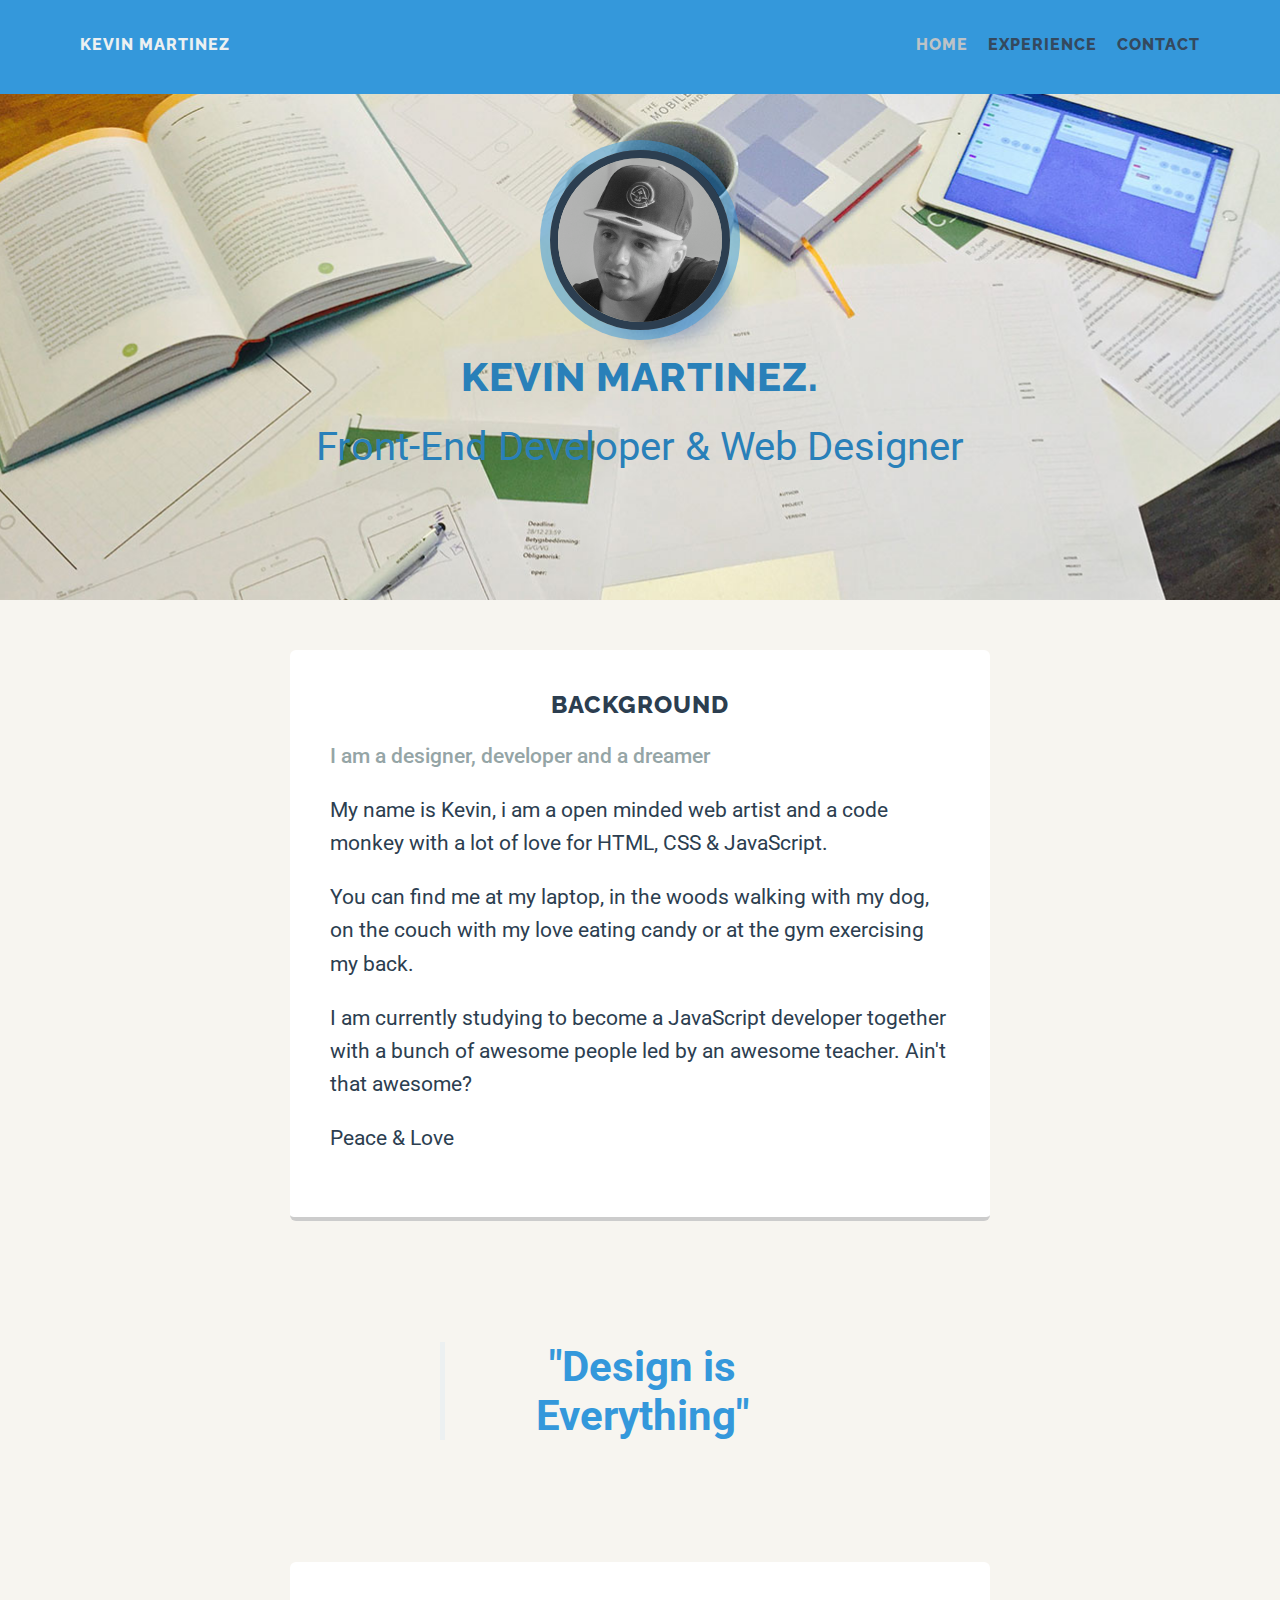
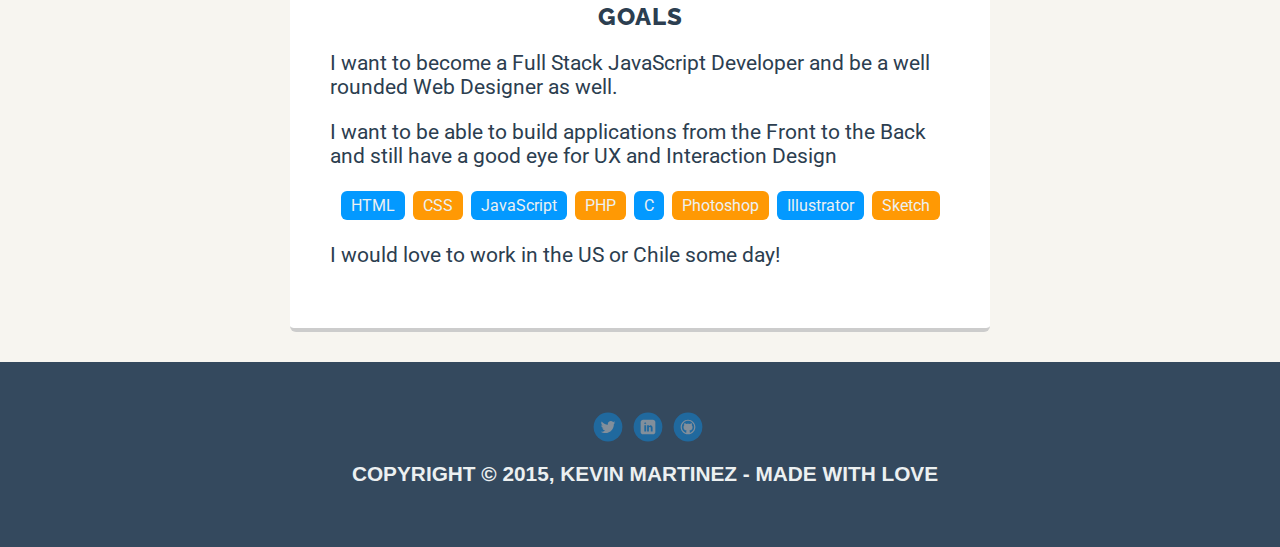
<file: index.html>
<!doctype html>
<html lang="en">
  <head>
    <meta charset="utf-8">
    <title>Kevin Martinez | Profile</title>
    <meta name="viewport" content="width=device-width, initial-scale=1.0">
    <!-- Normalize.css for browser consistency -->
    <link rel="stylesheet" href="css/normalize.css">
    <!-- Font links above styles.css for better cascade *thx to Nick Petit* -->
    <link href="https://fonts.googleapis.com/css?family=Raleway:800,500" rel="stylesheet">
    <link href="https://fonts.googleapis.com/css?family=Muli%7CRoboto:700" rel="stylesheet">
    <link rel="stylesheet" href="css/styles.css">
  </head>
  <body>

    <nav class="main-nav">
        <ul class="nav">
          <li class="name">Kevin Martinez</li>
          <li class="active"><a href="index.html">Home</a></li>
          <li><a href="experience.html">Experience</a></li>
          <li><a href="contact.html">Contact</a></li>
        </ul>
    </nav>

    <header>
      <img src="images/kevin_profile.jpg" alt="An image of Kevin Martinez" class="profile-image">
      <h1 class="tag name">Kevin Martinez.</h1>
      <p class="tag text-center">Front-End Developer &amp; Web Designer</p>
    </header>

    <main class="flex">
      <div class="card">
        <h2 class="text-center">Background</h2>
        <p class="lead">I am a designer, developer and a dreamer</p>
        <p>
          My name is Kevin, i am a open minded web artist and a code monkey with a lot of love for HTML, CSS &amp; JavaScript.
        </p>
        <p>
          You can find me at my laptop, in the woods walking with my dog, on the couch with my love eating candy or at the gym exercising my back.
        </p>
        <p>
          I am currently studying to become a JavaScript developer together with a bunch of awesome people led by an awesome teacher. Ain't that awesome?
        </p>
        <p>Peace &amp; Love</p>
      </div>
    </main>

    <section class="quote-section">
      <blockquote class="cite">
        <p>"Design is Everything"</p>
      </blockquote>
    </section>

    <section class="flex">
      <div class="card">
        <h2 class="text-center">Goals</h2>
        <p>
          I want to become a Full Stack JavaScript Developer and be a well rounded Web Designer as well.
        </p>
        <p>
          I want to be able to build applications from the Front to the Back and still have a good eye for UX and Interaction Design
        </p>
        <ul class="skills">
          <li>HTML</li>
          <li>CSS</li>
          <li>JavaScript</li>
          <li>PHP</li>
          <li>C</li>
          <li>Photoshop</li>
          <li>Illustrator</li>
          <li>Sketch</li>
        </ul>
        <p>I would love to work in the US or Chile some day!</p>
      </div>
    </section>

    <footer>
      <ul>
        <li><a href="https://twitter.com/kevinpixelkojan" class="social twitter">Twitter</a></li>
        <li><a href="https://se.linkedin.com/in/kevin-martinez-42a040114" class="social linkedin">LinkedIn</a></li>
        <li><a href="https://github.com/kevinmartinez" class="social github">Github</a></li>
      </ul>
      <p class="copyright">Copyright &copy; 2015, Kevin Martinez - Made with Love</p>
    </footer>
  </body>
</html>
</file>
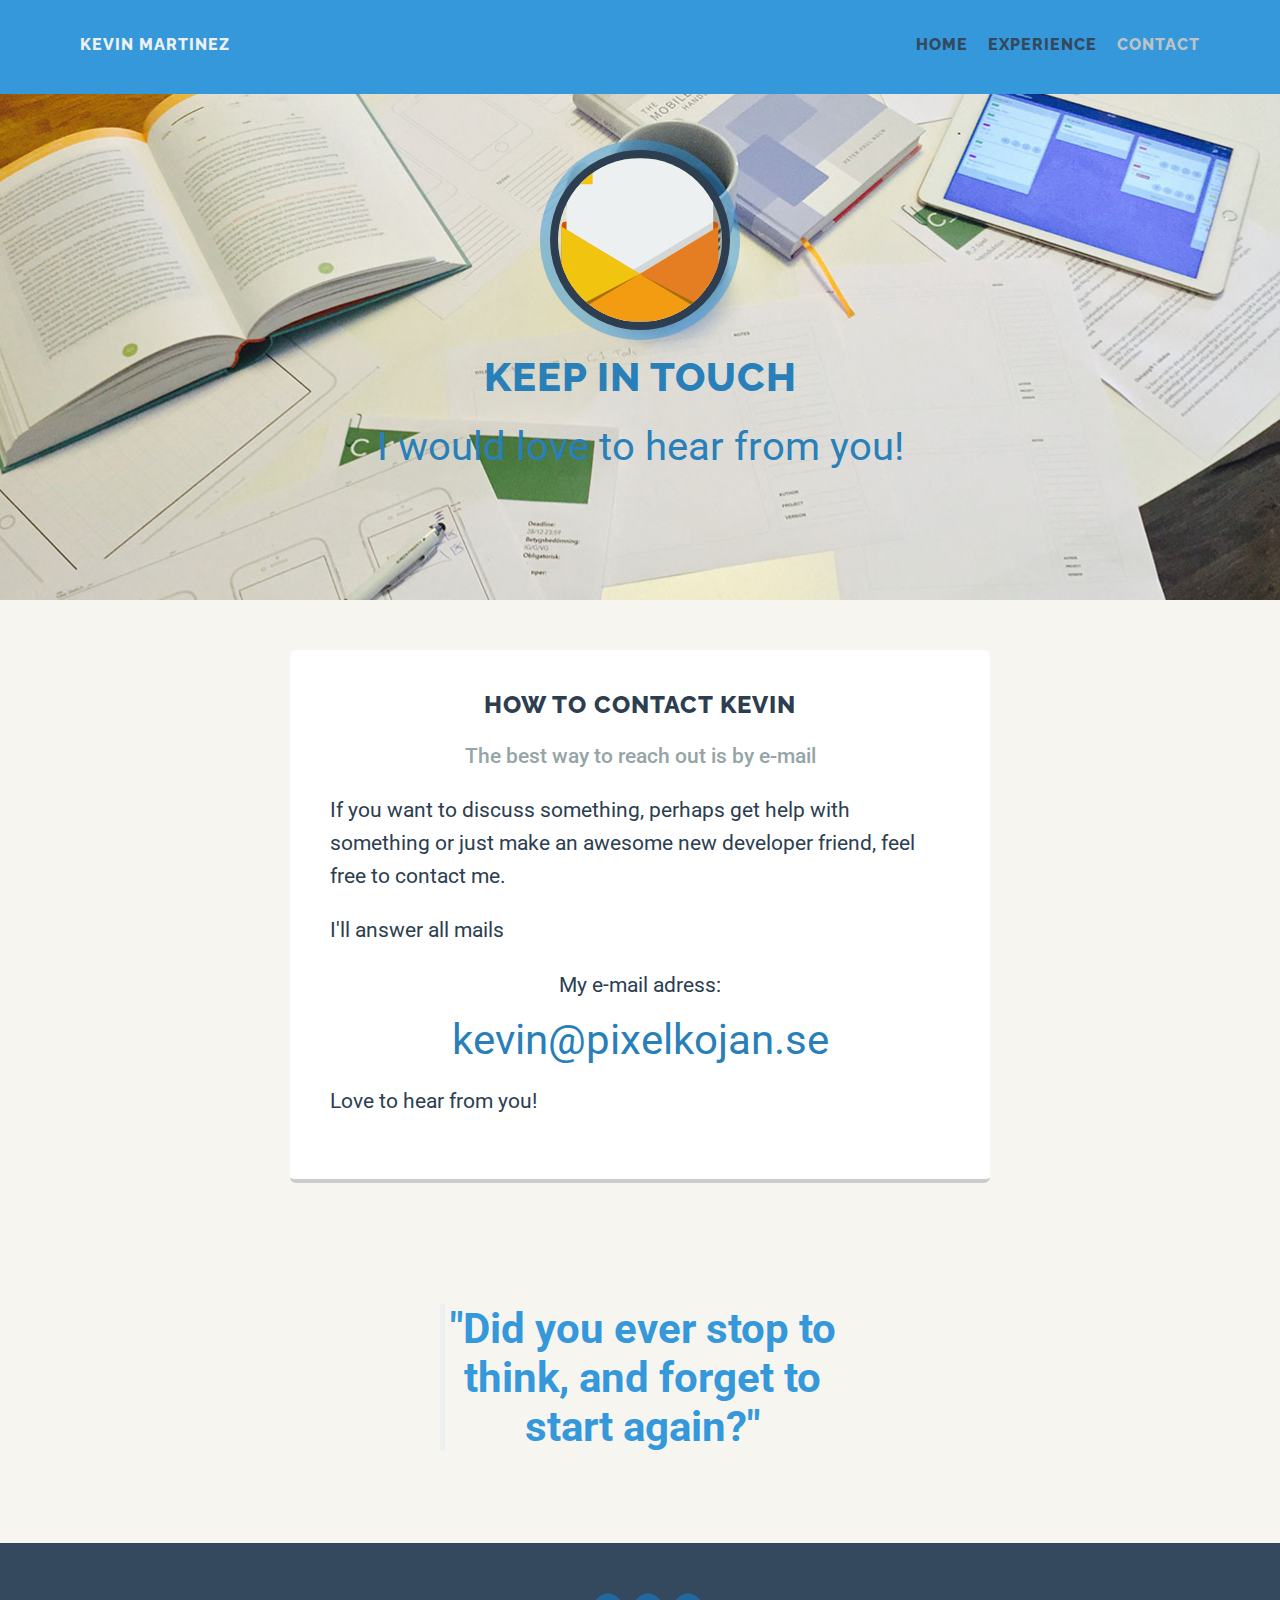
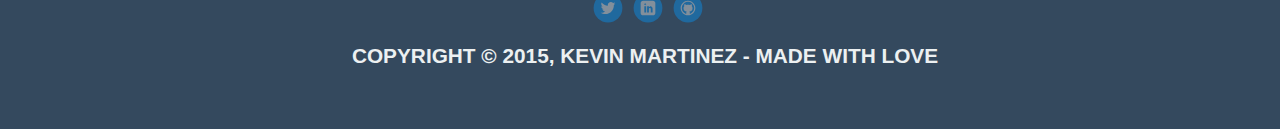
<file: contact.html>
<!doctype html>
<html lang="en">
  <head>
    <meta charset="utf-8">
    <title>Kevin Martinez | Contact</title>
    <meta name="viewport" content="width=device-width, initial-scale=1.0">
    <!-- Normalize.css for browser consistency -->
    <link rel="stylesheet" href="css/normalize.css">
    <!-- Font links above styles.css for better cascade *thx to Nick Petit* -->
    <link href="https://fonts.googleapis.com/css?family=Raleway:800,500" rel="stylesheet">
    <link href="https://fonts.googleapis.com/css?family=Muli%7CRoboto:700" rel="stylesheet">
    <link rel="stylesheet" href="css/styles.css">
  </head>
  <body>

    <nav class="main-nav">
        <ul class="nav">
          <li class="name">Kevin Martinez</li>
          <li><a href="index.html">Home</a></li>
          <li><a href="experience.html">Experience</a></li>
          <li class="active"><a href="contact.html">Contact</a></li>
        </ul>
    </nav>

    <header>
      <img src="images/mail.svg" alt="Mail box icon" class="profile-image">
      <h1 class="tag name">Keep in touch</h1>
      <p class="tag">I would love to hear from you!</p>
    </header>

    <main class="flex">
      <div class="card contact">
        <h2 class="text-center">How to contact Kevin</h2>
        <p class="lead text-center">The best way to reach out is by e-mail</p>
        <p>
          If you want to discuss something, perhaps get help with something or just make an awesome new developer friend, feel free to contact me.
        </p>
        <p>
          I'll answer all mails
        </p>
        <p class="text-center">My e-mail adress:
        </p>
        <p class="text-center">
          <a href="mailto:kevin@pixelkojan.se?subject=Hello%20Kevin%20From%20Portfolio">kevin@pixelkojan.se</a>
        </p>
        <p>Love to hear from you!</p>
      </div>
    </main>

    <section class="quote-section">
      <blockquote class="cite">
        <p>"Did you ever stop to think, and forget to start again?"</p>
      </blockquote>
    </section>

    <footer>
      <ul>
        <li><a href="https://twitter.com/kevinpixelkojan" class="social twitter">Twitter</a></li>
        <li><a href="https://se.linkedin.com/in/kevin-martinez-42a040114" class="social linkedin">LinkedIn</a></li>
        <li><a href="https://github.com/kevinmartinez" class="social github">Github</a></li>
      </ul>
      <p class="copyright">Copyright &copy; 2015, Kevin Martinez - Made with Love</p>
    </footer>
  </body>
</html>
</file>
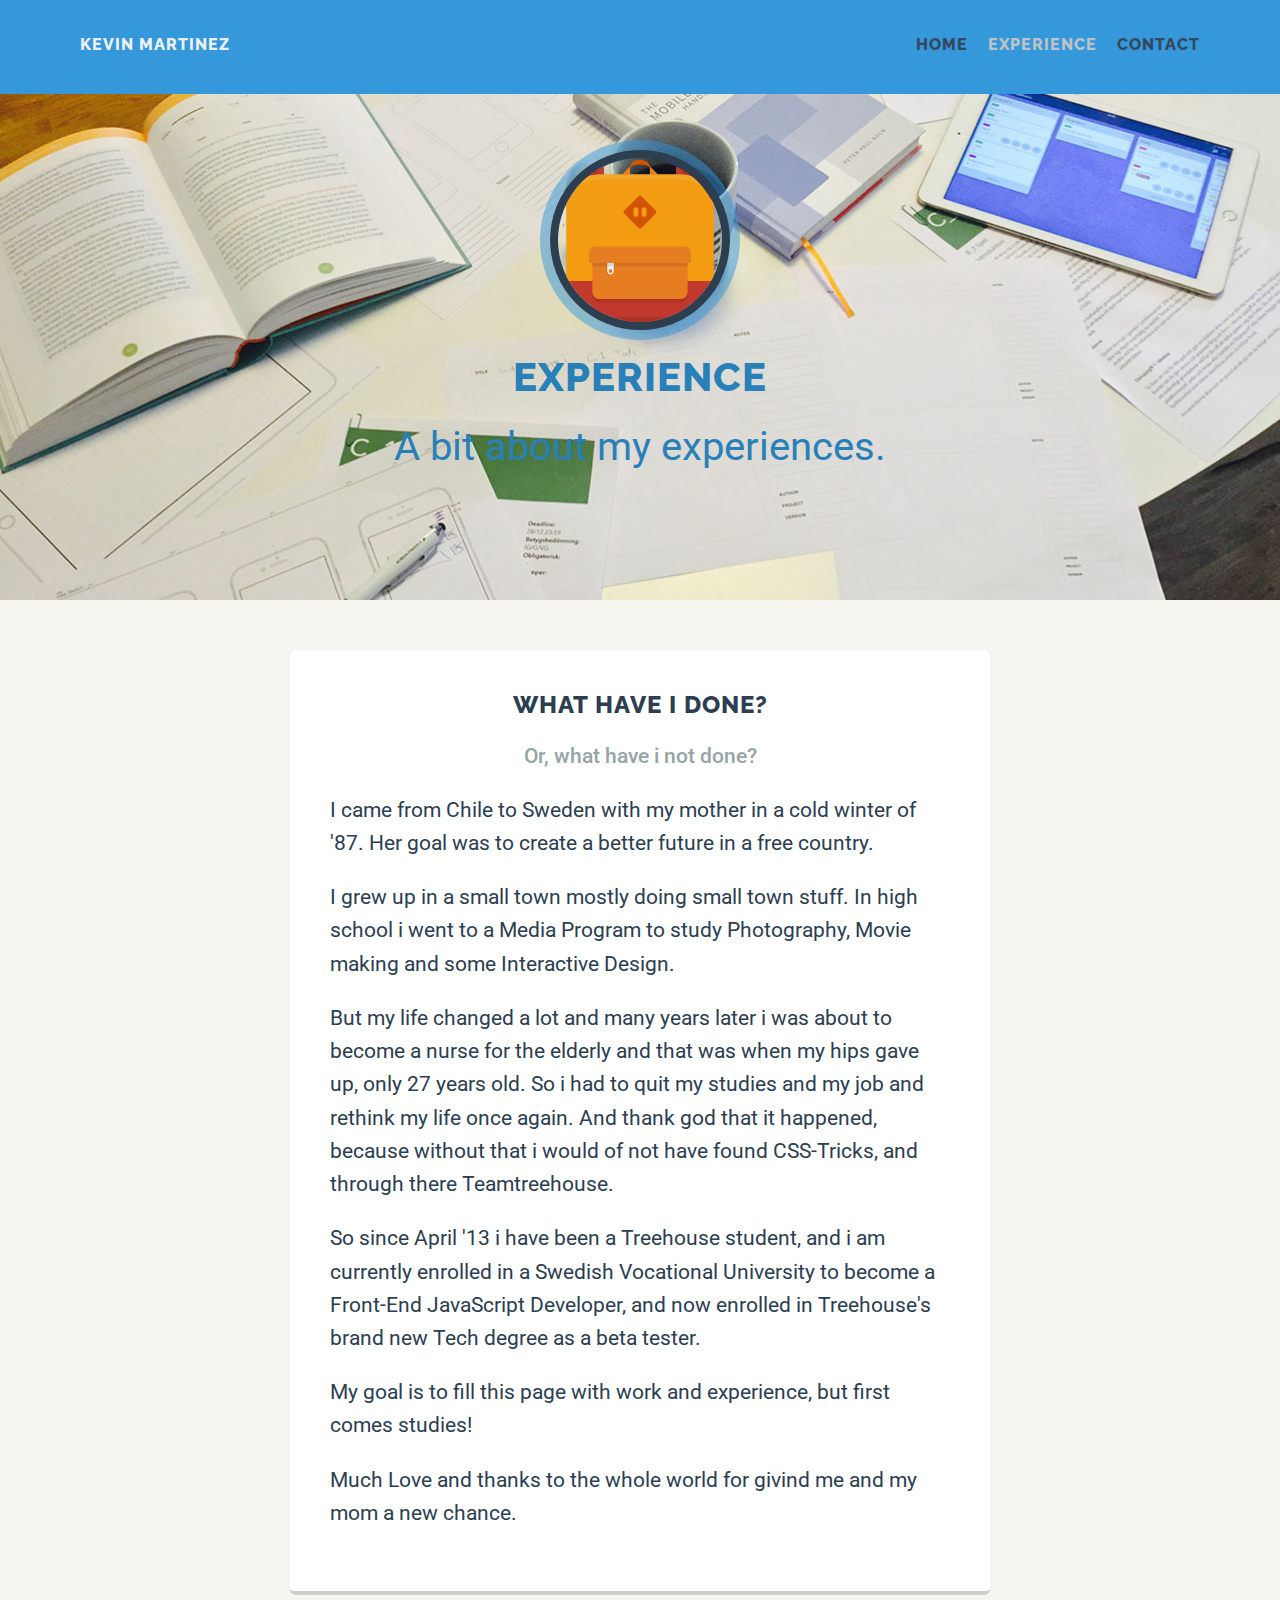
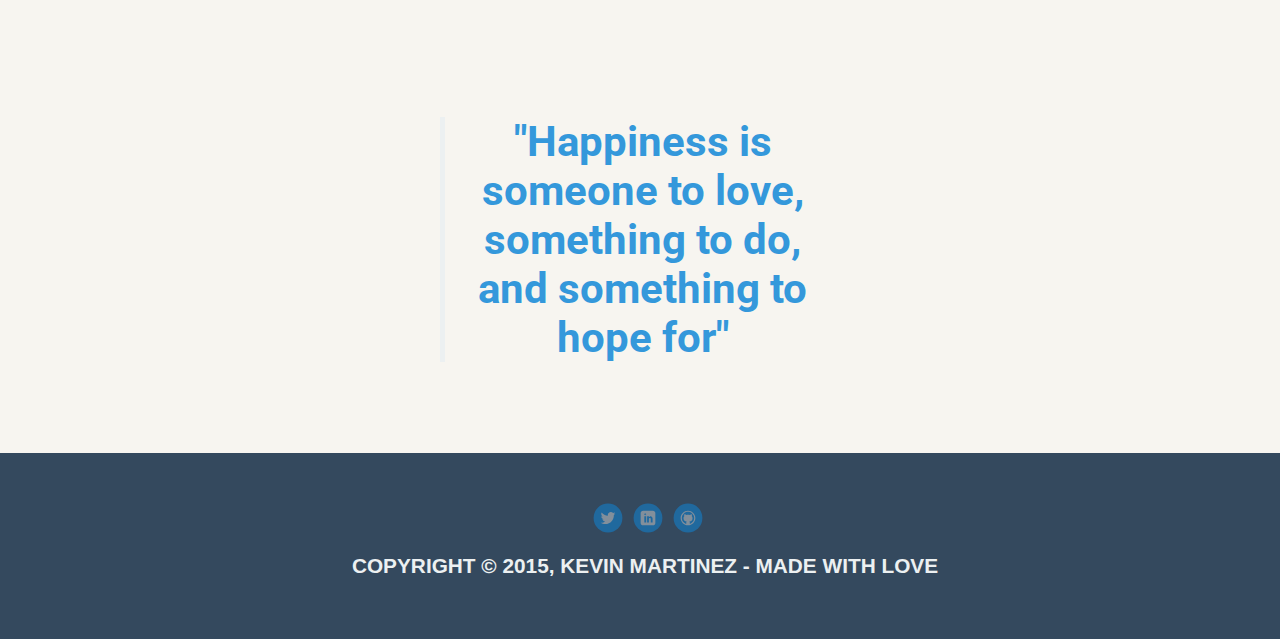
<file: experience.html>
<!doctype html>
<html lang="en">
  <head>
    <meta charset="utf-8">
    <title>Kevin Martinez | Experience</title>
    <meta name="viewport" content="width=device-width, initial-scale=1.0">
    <!-- Normalize.css for browser consistency -->
    <link rel="stylesheet" href="css/normalize.css">
    <!-- Font links above styles.css for better cascade *thx to Nick Petit* -->
    <link href="https://fonts.googleapis.com/css?family=Raleway:800,500" rel="stylesheet">
    <link href="https://fonts.googleapis.com/css?family=Muli%7CRoboto:700" rel="stylesheet">
    <link rel="stylesheet" href="css/styles.css">
  </head>
  <body>

    <nav class="main-nav">
        <ul class="nav">
          <li class="name">Kevin Martinez</li>
          <li><a href="index.html">Home</a></li>
          <li class="active"><a href="experience.html">Experience</a></li>
          <li><a href="contact.html">Contact</a></li>
        </ul>
    </nav>

    <header>
      <img src="images/experience.svg" alt="Bag of experience icon" class="profile-image">
      <h1 class="tag name">Experience</h1>
      <p class="tag">A bit about my experiences.</p>
    </header>

    <main class="flex">
      <div class="card">
        <h2 class="text-center">What have i done?</h2>
        <p class="lead text-center">Or, what have i not done?</p>
        <p>
          I came from Chile to Sweden with my mother in a cold winter of '87. Her goal was to create a better future in a free country.
        </p>
        <p>
          I grew up in a small town mostly doing small town stuff. In high school i went to a Media Program to study Photography, Movie making and some Interactive Design.
        </p>
        <p>
          But my life changed a lot and many years later i was about to become a nurse for the elderly and that was when my hips gave up, only 27 years old. So i had to quit my studies and my job and rethink my life once again. And thank god that it happened, because without that i would of not have found CSS-Tricks, and through there Teamtreehouse.
        </p>
        <p>So since April '13 i have been a Treehouse student, and i am currently enrolled in a Swedish Vocational University to become a Front-End JavaScript Developer, and now enrolled in Treehouse's brand new Tech degree as a beta tester.</p>
        <p>My goal is to fill this page with work and experience, but first comes studies!</p>
        <p>Much Love and thanks to the whole world for givind me and my mom a new chance.</p>
      </div>
    </main>

    <section class="quote-section">
      <blockquote class="cite">
        <p>"Happiness is someone to love, something to do, and something to hope for"</p>
      </blockquote>
    </section>

    <footer>
      <ul>
        <li><a href="https://twitter.com/kevinpixelkojan" class="social twitter">Twitter</a></li>
        <li><a href="https://se.linkedin.com/in/kevin-martinez-42a040114" class="social linkedin">LinkedIn</a></li>
        <li><a href="https://github.com/kevinmartinez" class="social github">Github</a></li>
      </ul>
      <p class="copyright">Copyright &copy; 2015, Kevin Martinez - Made with Love</p>
    </footer>
  </body>
</html>
</file>
<file: css/styles.css>
/* Global Layout Set-up */
* {
  box-sizing: border-box;
}

body {
  margin: 0;
  padding: 0;
  text-align: center;
  font-family: 'Roboto', sans-serif;
  color: #2c3e50;
  background: #f7f5f0;
}

/* Heading styles */
h1,
h2,
h3,
h4,
.nav {
  font-family: 'Raleway', sans-serif;
  text-transform: uppercase;
  letter-spacing: 1px;
  font-weight: 800;
}

/* Generic text center class to avoid CSS repeat */
.text-center {
  text-align: center;
}

/* Link Styles */

a {
  text-decoration: none;
  color: #34495e;
}

a:hover {
  color: #2980b9;
}

/* Active class for current page */
.active a {
  color: #bdc3c7;
}

/* Section Styles */

.main-nav {
  width: 100%;
  background: #3498db;
  min-height: 80px;
  padding: 10px;
  position: fixed;
  text-align: center;
}

.nav {
  display: block;
  justify-content: space-around;
  list-style-type: none;
  margin: 0 auto;
  padding: 0;
}

.nav .name {
    display: block;
    margin-right: auto;
    color: #ecf0f1;
}

.nav li {
  padding: 5px 10px 10px 10px;
}

.nav a {
  transition: all 0.8s;
}

.nav a:hover {
  color: #ecf0f1;
}

header {
  text-align: center;
  background: url('../images/work-table-kevin.jpg') no-repeat top fixed ;
  background-size: cover;
  overflow: hidden;
  padding-top: 100px;
}

header {
  line-height: 1.5;
}

header .profile-image {
  margin-top: 50px;
  width: 180px;
  height: 180px;
  border-radius: 50%;
  border: 8px solid #2c3e50;
  transition: all .5s;
  box-shadow: 0 0 0 10px rgba(52, 152, 219, 0.5);
}

.profile-image::after {
  content: "HELO";
  color: red;
}

header .profile-image:hover {
  transform: scale(1.2) rotate(5deg);
  border: 8px solid #2980b9;
  box-shadow: 0 0 0 10px rgba(41, 128, 185, 0.2);
}

.tag {
  color: #2980b9;
  margin: 10px auto;
  font-size: 1.2em;
}

/* Lead text */
.lead {
  color: #95a5a6;
  font-weight: 500;
}

.card {
  margin: 30px;
  padding: 20px 40px 40px;
  max-width: 700px;
  text-align: left;
  background: #fff;
  border-bottom: 4px solid #ccc;
  border-radius: 6px;
  transition: all .5s;
}

.card:hover {
  border-color: #3498db;
}

ul.skills {
  padding: 0;
  text-align: center;
}

.skills li {
  border-radius: 6px;
  display: inline-block;
  background: #ff9904;
  color: #ecf0f1;
  padding: 5px 10px;
  margin: 2px;
}

.skills li:nth-child(odd) {
  background: #0399ff;
}

/* Quote */

.quote-section {
  background: #2980b9;
}

.cite {
  max-width: 200px;
  margin: 0 auto;
  padding: 15px 0;
  color: #ecf0f1;
}

.cite p {
  border-left: 5px solid #ecf0f1;
}

/* From the contact page */
.contact a {
  font-size: 2em;
  color: #2980b9;
}

/* Footer */
footer {
  width: 100%;
  min-height: 30px;
  padding: 50px 0 40px 10px;
  background: #34495e;
}

footer .copyright {
  top: -8px;
  font-size: 1em;
  color: #ecf0f1;
  font-family: 'Railway', sans-serif;
  text-transform: uppercase;
  font-weight: 800;
}

footer ul {
  list-style-type: none;
  margin: 0;
  padding: 0;
}

footer ul li {
  display: inline-block;
}

a.social {
  display: inline-block;
  text-indent: -9999px;
  margin-left: 5px;
  width: 30px;
  height: 30px;
  background-size: 30px 30px;
  opacity: .4;
  transition: all .5s;
}

/* Removed a selector since it was a bit overqualified for it's purpose */
.twitter {
  background-image: url(../images/twitter.svg);
}

.linkedin {
  background-image: url(../images/linkedin.svg);
}

.github {
  background-image: url(../images/github.svg);
}

.social:hover {
  opacity: 1;
}

.clearfix {
  clear: both;
}

/* Styles for larger screens */
@media screen and (min-width: 720px) {

  .flex {
    display: -ms-flexbox;      /* TWEENER - IE 10 */
    display: flex;
    max-width: 1200px;
    -ms-flex-pack: distribute;
    justify-content: space-around;
    margin: 0 auto;
  }

  .main-nav {
    padding: 30px;
  }

  .nav {
    display: flex;
  }

  p {
    font-size: 1.3em;
  }

  header {
    min-height: 600px;
  }

  .nav {
    max-width: 1200px;
    padding: 0 30px;
  }

  .tag {
    font-size: 2.5em;
  }

  main {
    padding-top: 20px;
  }

  main p {
    line-height: 1.6em;
  }

  /* Quote */
  .quote-section {
    background: url(../images/quote-background.jpg) no-repeat center fixed;
    background-size: cover;
  }

  .cite {
    max-width: 400px;
    padding: 50px 0;
    color: #3498db;
    font-size: 2em;
    font-weight: 700;
  }

  footer {
    font-size: 1.3em;
  }

}
</file>
